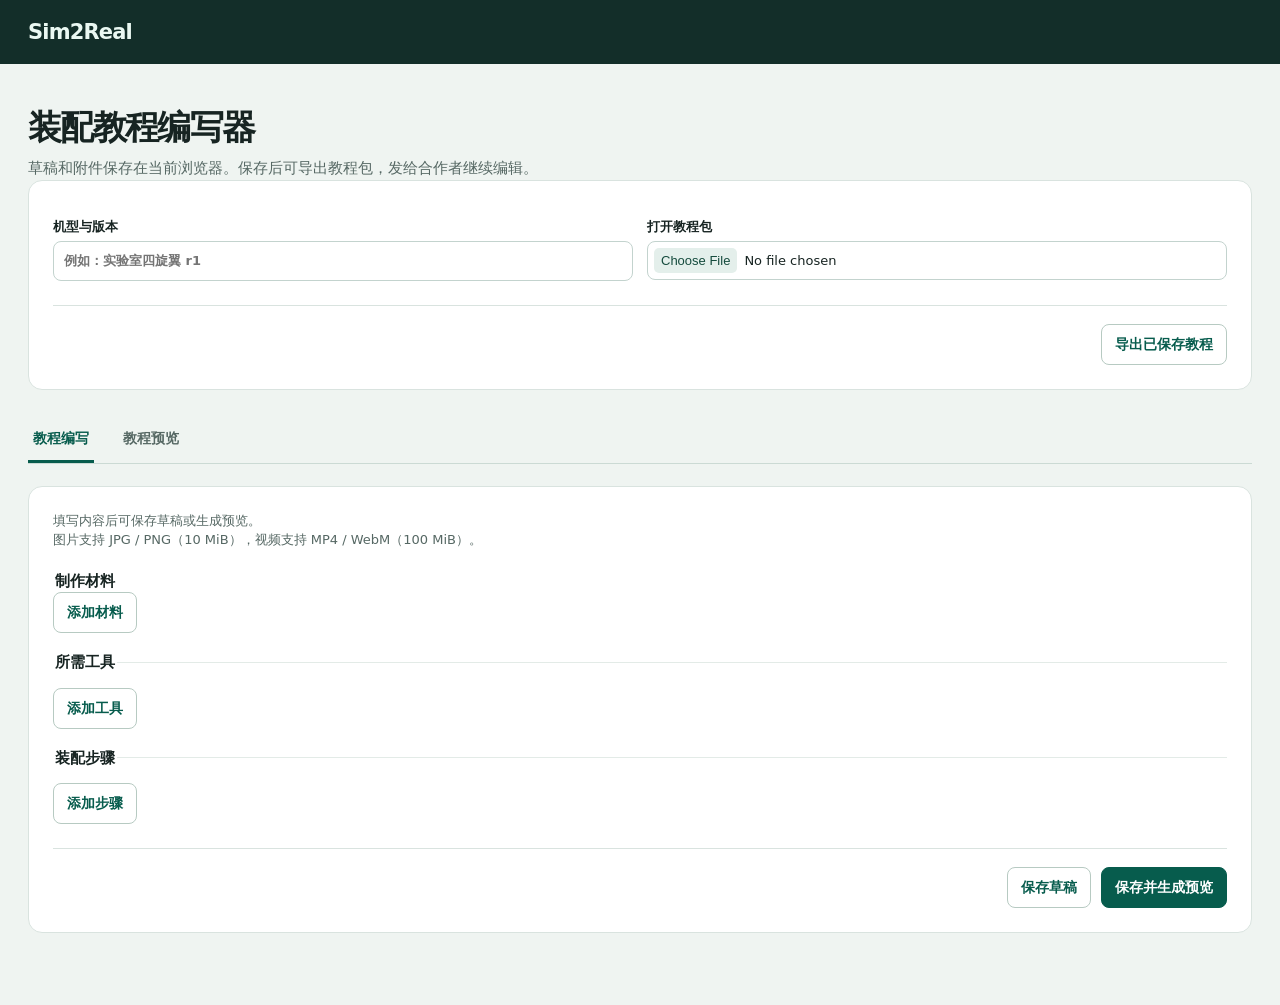
<file: index.html>
<!doctype html>
<html lang="zh-CN">
<head>
  <meta charset="utf-8">
  <meta name="viewport" content="width=device-width,initial-scale=1">
  <title>Sim2Real · 装配教程编写器</title>
  <link rel="stylesheet" href="./style.css">
  <script type="module" src="./editor.js"></script>
</head>
<body>
  <header class="top"><div class="shell"><span class="brand">Sim2Real</span></div></header>
  <main class="shell">
    <h1>装配教程编写器</h1>
    <p class="intro">草稿和附件保存在当前浏览器。保存后可导出教程包，发给合作者继续编辑。</p>
    <div class="panel">
      <div class="fields">
        <label>机型与版本<input id="model" maxlength="120" placeholder="例如：实验室四旋翼 r1"></label>
        <label>打开教程包<input id="import" type="file" accept=".s2rtutorial"></label>
      </div>
      <div class="footer"><button id="export" type="button" class="secondary">导出已保存教程</button></div>
      <p id="storage-status" class="field-note" role="status"></p>
    </div>
    <div class="tabs" role="tablist" aria-label="教程">
      <button id="edit-tab" type="button" role="tab" aria-controls="tutorial-edit" aria-selected="true">教程编写</button>
      <button id="view-tab" type="button" role="tab" aria-controls="tutorial-view" aria-selected="false">教程预览</button>
    </div>
    <section id="tutorial-edit" role="tabpanel" aria-labelledby="edit-tab" class="panel">
      <select id="tutorial-edit-profile" hidden aria-label="当前草稿"></select>
      <p id="tutorial-edit-status" class="field-note" role="status"></p>
      <form id="tutorial-editor" hidden>
        <p class="field-note">图片支持 JPG / PNG（10 MiB），视频支持 MP4 / WebM（100 MiB）。</p>
        <div id="tutorial-edit-rows"></div>
        <div class="footer">
          <button name="action" value="draft" class="secondary">保存草稿</button>
          <button name="action" value="publish">保存并生成预览</button>
        </div>
      </form>
    </section>
    <section id="tutorial-view" role="tabpanel" aria-labelledby="view-tab" class="panel" hidden>
      <select id="tutorial-view-profile" hidden aria-label="当前教程"></select>
      <p id="tutorial-view-status" class="field-note" role="status"></p>
      <div id="tutorial-player" hidden>
        <nav id="tutorial-step-nav" class="tutorial-nav" aria-label="教程步骤"></nav>
        <article id="tutorial-slide" tabindex="-1"></article>
        <div class="footer">
          <button id="tutorial-prev" type="button" class="secondary">上一步</button>
          <button id="tutorial-next" type="button">下一步</button>
        </div>
      </div>
    </section>
  </main>
</body>
</html>
</file>
<file: style.css>
:root {
  color-scheme:light;
  --ink:#172422;
  --muted:#566864;
  --line:#d9e3df;
  --accent:#075c4d;
  --bg:#eff4f1;
  --panel:#fff;
  --radius:14px;
}

* {
  box-sizing:border-box;
}

body {
  margin:0;
  background:var(--bg);
  color:var(--ink);
  font:15px/1.5 'Microsoft YaHei','PingFang SC',system-ui,sans-serif;
}

.shell {
  max-width:1240px;
  width:calc(100% - 56px);
  margin:auto;
}

.top {
  background:#132e29;
  color:#eaf8f2;
}

.top .shell {
  display:flex;
  align-items:center;
  gap:22px;
  min-height:64px;
}

.brand {
  font:700 21px/1 system-ui,sans-serif;
  letter-spacing:-.04em;
  color:inherit;
  text-decoration:none;
  display:flex;
  align-items:center;
  gap:10px;
}

.mark {
  display:grid;
  place-items:center;
  background:#a5e7c9;
  color:#17342b;
  width:32px;
  height:32px;
  border-radius:8px;
  font-size:23px;
}

.lab {
  color:#bfd6cc;
  border-left:1px solid #547266;
  padding-left:22px;
  font-size:13px;
}

main {
  padding:42px 0 72px;
}

h1,h2,h3,p {
  margin:0;
}

h1 {
  font-size:34px;
  letter-spacing:-.05em;
  line-height:1.24;
}

h2 {
  font-size:19px;
}

h3 {
  font-size:15px;
}

.intro {
  color:var(--muted);
  margin-top:9px;
}

.tabs {
  display:flex;
  flex-wrap:wrap;
  gap:24px;
  border-bottom:1px solid #cbdad4;
  margin:27px 0 22px;
}

.tabs button {
  background:none;
  color:var(--muted);
  border-radius:0;
  border:0;
  border-bottom:3px solid transparent;
  padding:11px 5px;
}

.tabs button[aria-selected=true] {
  color:var(--accent);
  border-color:var(--accent);
}

.tabs span {
  font-variant-numeric:tabular-nums;
  margin-left:4px;
}

.layout {
  display:grid;
  grid-template-columns:minmax(0,2fr) minmax(245px,1fr);
  gap:18px;
  align-items:start;
}

.panel {
  border:1px solid var(--line);
  border-radius:var(--radius);
  background:var(--panel);
  padding:24px;
  min-width:0;
}

.heading,.footer,.inline {
  display:flex;
  gap:10px;
  align-items:center;
  flex-wrap:wrap;
}

.heading {
  justify-content:space-between;
}

.footer {
  margin-top:24px;
  padding-top:18px;
  border-top:1px solid var(--line);
  justify-content:flex-end;
}

.footer span {
  margin-right:auto;
  color:var(--muted);
  font-size:13px;
}

button,.button {
  font:inherit;
  font-size:14px;
  font-weight:650;
  border:1px solid var(--accent);
  background:var(--accent);
  color:white;
  border-radius:8px;
  padding:9px 13px;
  cursor:pointer;
  display:inline-flex;
  align-items:center;
  justify-content:center;
  white-space:nowrap;
}

button:hover {
  filter:brightness(1.12);
}

button:disabled {
  opacity:.55;
  cursor:wait;
}

.secondary {
  background:#fff;
  border:1px solid #b7cac2;
  color:var(--accent);
}

a {
  color:var(--accent);
}

button:focus-visible,.button:focus-within,a:focus-visible,input:focus-visible,select:focus-visible,textarea:focus-visible,summary:focus-visible {
  outline:2px solid #09816c;
  outline-offset:2px;
}

.fields {
  display:grid;
  grid-template-columns:repeat(2,minmax(0,1fr));
  gap:14px;
  margin-top:12px;
}

.fields label,.rotor label {
  display:grid;
  align-content:start;
  gap:5px;
  font-size:13px;
  font-weight:600;
}

.measurement-note {
  color:var(--muted);
  font-size:13px;
  font-weight:400;
  line-height:1.55;
}

#wiring-examples {
  border-top:1px solid #e3ebe7;
  margin-top:24px;
  padding-top:16px;
}

#wiring-examples .heading {
  flex-wrap:wrap;
}

#wiring-preview {
  margin-top:14px;
}

#pid-result {
  overflow-x:auto;
}

.pid-table {
  width:100%;
  border-collapse:collapse;
  text-align:left;
  font-size:13px;
}

.pid-table th,.pid-table td {
  padding:8px;
  border-bottom:1px solid #e3ebe7;
}

.wiring-photo {
  margin:0;
  overflow-wrap:anywhere;
}

.wiring-caption {
  display:flex;
  align-items:center;
  justify-content:space-between;
  gap:8px;
  margin-top:8px;
}

.wiring-photo img {
  display:block;
  width:100%;
  max-height:280px;
  object-fit:contain;
  background:#f2f6f4;
}

.wide {
  grid-column:1/-1;
}

input,select,textarea {
  width:100%;
  min-width:0;
  border:1px solid #c3d3ce;
  border-radius:8px;
  padding:9px 10px;
  background:white;
  color:var(--ink);
  font:inherit;
}

input[type=file] {
  padding:6px;
  font-weight:400;
}

input::file-selector-button {
  border:0;
  border-radius:5px;
  background:#e4efeb;
  color:#154b3d;
  padding:5px 7px;
  margin-right:7px;
  cursor:pointer;
}

fieldset {
  margin:20px 0 0;
  padding:0;
  border:0;
}

legend,summary {
  font-weight:700;
}

fieldset+fieldset,details {
  border-top:1px solid #e3ebe7;
  padding-top:14px;
  margin-top:18px;
}

summary {
  cursor:pointer;
  color:var(--accent);
}

.rotor-grid {
  display:grid;
  gap:8px;
  margin-top:12px;
}

.rotor {
  display:grid;
  grid-template-columns:26px repeat(3,minmax(0,1fr)) minmax(65px,1fr);
  gap:6px;
  align-items:end;
}

.rotor>span {
  padding-bottom:8px;
  color:var(--muted);
}

.field-note,.empty,.record small {
  color:var(--muted);
  font-size:13px;
}

.record {
  padding:14px 0;
  border-bottom:1px solid #e7eeeb;
  overflow-wrap:anywhere;
}

.record:last-child {
  border-bottom:0;
  padding-bottom:0;
}

.record small {
  display:block;
  margin-top:4px;
}

.record .inline {
  margin-top:8px;
}

.empty {
  padding-top:12px;
}

.tag {
  display:inline-block;
  padding:3px 7px;
  background:#e5f0eb;
  border-radius:6px;
  color:#245b4c;
  font-size:12px;
}

.tag.alert {
  background:#fff2d9;
  color:#724600;
}

#notice {
  margin-bottom:15px;
  border:1px solid #afd3c3;
  background:#e3f4eb;
  padding:10px 13px;
  border-radius:8px;
}

#notice.error {
  border-color:#ebc0b6;
  background:#fff0eb;
  color:#8b291b;
}

[hidden] {
  display:none!important;
}

.visually-hidden {
  position:absolute;
  width:1px;
  height:1px;
  overflow:hidden;
  clip-path:inset(50%);
  white-space:nowrap;
}

@media(max-width:820px) {
  .layout {
    grid-template-columns:1fr;
  }
  .shell {
    width:calc(100% - 32px);
  }
  main {
    padding-top:28px;
  }
}

@media(max-width:480px) {
  .panel {
    padding:16px;
  }
  .fields {
    grid-template-columns:1fr;
  }
  .heading {
    align-items:flex-start;
  }
  h1 {
    font-size:29px;
  }
  .rotor {
    grid-template-columns:20px repeat(3,minmax(0,1fr)) 65px;
  }
  .rotor input {
    padding:8px 4px;
  }
}

.checkbox {
  display:inline-flex;
  align-items:center;
  gap:6px;
  font-size:13px;
  color:var(--muted);
}

.checkbox input {
  width:auto;
}
.tutorial-card,.tutorial-slide-content {
  border:1px solid #d9e5e0;
  border-radius:10px;
  padding:14px;
  margin:10px 0;
}

.tutorial-card label {
  display:grid;
  gap:5px;
  margin:12px 0;
}

.tutorial-row-header,.tutorial-nav,.tutorial-attachments li {
  display:flex;
  align-items:center;
  flex-wrap:wrap;
  gap:8px;
}

.tutorial-row-header h4 {
  flex:1;
  margin:0;
}

.tutorial-attachments li {
  margin:5px 0;
  overflow-wrap:anywhere;
}

.tutorial-attachments {
  padding:0;
}

.tutorial-attachments img,.tutorial-attachments video {
  display:block;
  max-width:min(100%,360px);
  max-height:240px;
  object-fit:contain;
  border-radius:8px;
}

.tutorial-nav {
  margin:14px 0;
}

.tutorial-nav [aria-current=step] {
  color:#fff;
  background:var(--accent);
}

.tutorial-gallery {
  display:grid;
  grid-template-columns:repeat(auto-fit,minmax(min(100%,220px),1fr));
  gap:12px;
}

.tutorial-gallery img,.tutorial-gallery video {
  display:block;
  width:100%;
  max-height:420px;
  object-fit:contain;
  background:#edf3f0;
}

.tutorial-text {
  white-space:pre-wrap;
  overflow-wrap:anywhere;
}

@media (prefers-reduced-motion:no-preference) {
  .tutorial-slide-content {
    animation:tutorial-enter 180ms ease-out;
  }
}

@keyframes tutorial-enter {
  from { opacity:0; transform:translateY(5px); }
  to { opacity:1; transform:translateY(0); }
}
</file>
